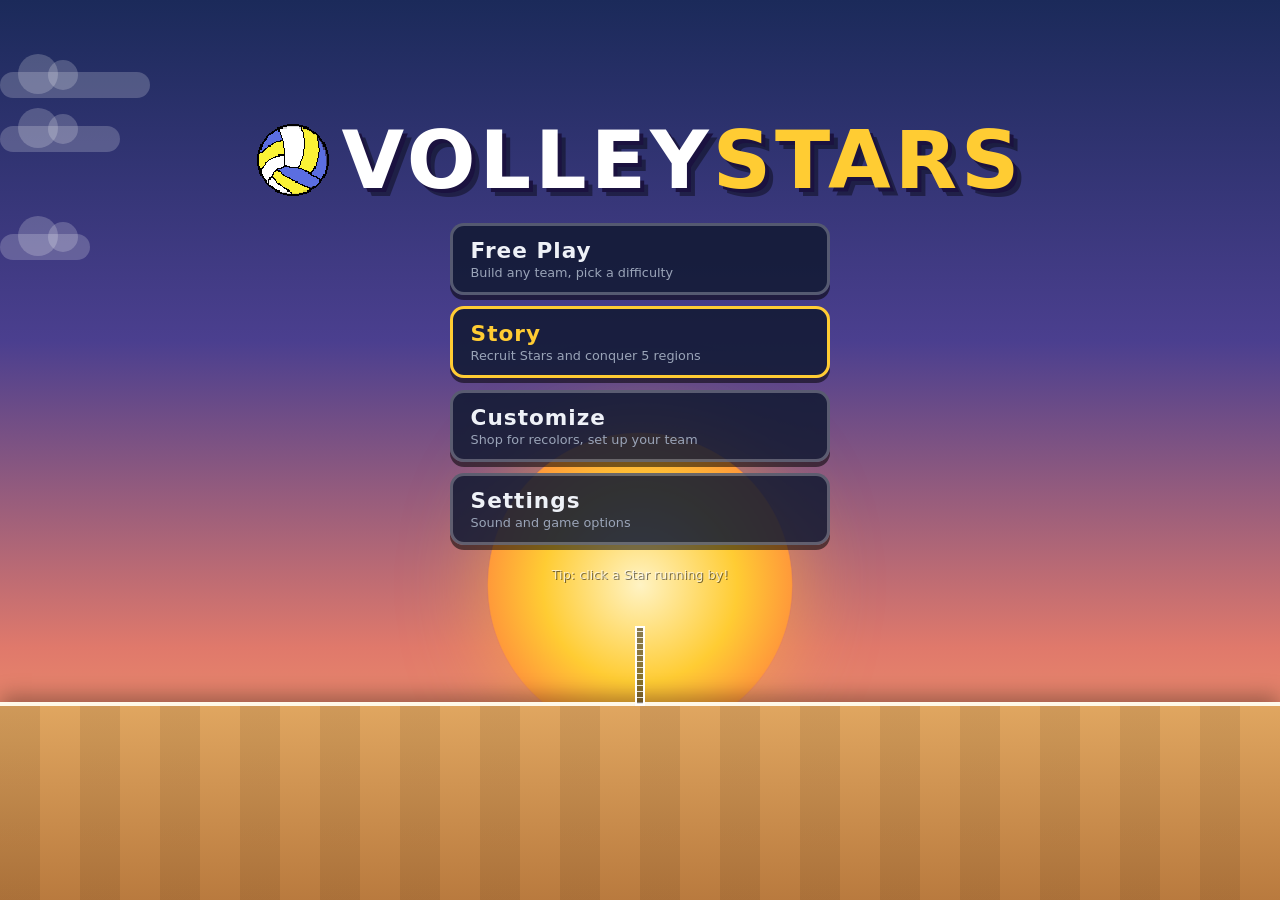
<file: index.html>
<!DOCTYPE html>
<html lang="en">
<head>
  <meta charset="UTF-8">
  <meta name="viewport" content="width=device-width, initial-scale=1.0">
  <title>VolleyStars</title>
  <link rel="icon" href="assets/volleyball.png">
  <link rel="stylesheet" href="style.css">
</head>
<body>
  <!-- ================= MAIN MENU ================= -->
  <section id="menu" class="menu-screen">
    <div class="menu-sky"><div class="menu-sun"></div><div class="menu-cloud c1"></div><div class="menu-cloud c2"></div><div class="menu-cloud c3"></div></div>
    <div class="menu-floor"><div class="menu-net"></div></div>
    <div id="parade" class="parade"></div>
    <div class="menu-center">
      <div class="menu-logo">
        <img src="assets/volleyball.png" alt="" class="menu-ball">
        <h1 class="menu-title"><span>VOLLEY</span><span class="stars">STARS</span></h1>
      </div>
      <div class="menu-buttons">
        <button id="menuFree" class="menu-btn"><b>Free Play</b><span>Build any team, pick a difficulty</span></button>
        <button id="menuStory" class="menu-btn gold"><b>Story</b><span>Recruit Stars and conquer 5 regions</span></button>
        <button id="menuCustomize" class="menu-btn"><b>Customize</b><span>Shop for recolors, set up your team</span></button>
        <button id="menuSettings" class="menu-btn"><b>Settings</b><span>Sound and game options</span></button>
      </div>
      <p class="menu-hint">Tip: click a Star running by!</p>
    </div>
  </section>

  <!-- ================= STORY ================= -->
  <section id="story" class="screen hidden story-screen">
    <div class="screen-head">
      <button class="btn secondary back-btn" data-go="menu">◂ Menu</button>
      <h1>Story</h1>
      <span class="tokens-here"></span>
    </div>
    <div id="regionTabs" class="region-tabs"></div>
    <div class="region-head"><h2 id="regionName"></h2><span id="regionBlurb" class="muted"></span></div>
    <div id="storyMap" class="path-map story-map"></div>
    <div class="panel collection-panel">
      <div class="col-head"><h2>Your Stars</h2><span id="storyUlts" class="small"></span></div>
      <div id="collection" class="collection"></div>
    </div>
  </section>

  <!-- ================= SETTINGS ================= -->
  <!-- ================= CUSTOMIZE ================= -->
  <section id="customize" class="screen hidden">
    <div class="screen-head">
      <button class="btn secondary back-btn" data-go="menu">◂ Menu</button>
      <h1>Customize</h1>
      <span class="tokens-here"></span>
    </div>
    <div class="cust-hub">
      <button id="goShop" class="cust-card"><span class="cust-icon">🛒</span><b>Shop</b><span>Spend Star Tokens on recolors for your Stars</span></button>
      <button id="goLocker" class="cust-card"><span id="custTeamPreview" class="cust-team"></span><b>Locker Room</b><span>Pick skins, and your Story team's name, logo and color</span></button>
    </div>
    <p class="muted center small">Earn Star Tokens by winning Story fights. First wins pay the most; Champions pay triple.</p>
  </section>

  <section id="shop" class="screen hidden">
    <div class="screen-head">
      <button class="btn secondary back-btn" data-go="customize">◂ Customize</button>
      <h1>Shop</h1>
      <span class="tokens-here"></span>
    </div>
    <div id="shopGrid" class="shop-grid"></div>
    <p id="shopNote" class="muted center small"></p>
  </section>

  <section id="locker" class="screen hidden">
    <div class="screen-head">
      <button class="btn secondary back-btn" data-go="customize">◂ Customize</button>
      <h1>Locker Room</h1>
      <span></span>
    </div>
    <div class="locker">
      <div class="panel locker-team">
        <h2>Story team</h2>
        <div id="lockerPreview" class="locker-preview"></div>
        <label class="small muted" for="teamNameInput">Team name</label>
        <input id="teamNameInput" class="text-input" maxlength="18" autocomplete="off">
        <div class="small muted">Team color</div>
        <div id="colorSwatches" class="swatches"></div>
        <div class="small muted">Logo</div>
        <div id="logoGrid" class="logo-grid"></div>
      </div>
      <div class="panel locker-skins">
        <h2>Skins</h2>
        <p class="small muted">Used in Story and Free Play.</p>
        <div id="skinList" class="skin-list"></div>
      </div>
    </div>
  </section>

  <section id="settings" class="screen hidden">
    <div class="screen-head">
      <button class="btn secondary back-btn" data-go="menu">◂ Menu</button>
      <h1>Settings</h1>
      <span></span>
    </div>
    <div class="panel settings-panel">
      <label class="set-row"><span>Sound effects volume</span><input id="setSfx" type="range" min="0" max="100"><b id="setSfxVal"></b></label>
      <label class="set-row"><span>Music volume</span><input id="setMusic" type="range" min="0" max="100"><b id="setMusicVal"></b></label>
      <label class="set-row"><span>Points per game (Free Play)</span>
        <select id="setPoints"><option value="7">First to 7</option><option value="11">First to 11</option><option value="15">First to 15</option><option value="25">First to 25</option></select><b></b></label>
      <div class="set-row"><span>Story save</span><button id="resetPath" class="btn secondary">Reset story progress</button><b id="resetMsg"></b></div>
      <p class="muted small">Story battles are always first to 3 (Regional Championships: first to 7, win by 2).
        Your story progress, Stars and last team save automatically in this browser.</p>
    </div>
    <div class="panel settings-panel gift-panel">
      <h2>Gift Codes</h2>
      <div class="gift-row">
        <input id="giftInput" class="text-input" maxlength="24" placeholder="Enter a code" autocomplete="off" spellcheck="false">
        <button id="giftRedeem" class="btn">Redeem</button>
      </div>
      <p id="giftMsg" class="gift-msg small"></p>
    </div>
  </section>

  <!-- ================= TEAM BUILDER ================= -->
  <section id="builder" class="screen hidden">
    <div class="screen-head">
      <button id="builderBack" class="btn secondary back-btn">◂ Back</button>
      <h1 id="builderTitle">Free Play</h1>
      <span></span>
    </div>

    <div class="builder-layout">
      <div class="panel">
        <h2>Pick your team <span class="muted">(6)</span></h2>
        <p class="muted small">Click a Star, then click spots on your court to place it (you can use the same Star more than once; in Story, up to as many copies as you own).
          Click a placed Star with nothing selected to take it off. Hover a Star to see its abilities.</p>
        <div id="roster" class="roster"></div>
      </div>

      <div class="panel">
        <h2>Starting positions</h2>
        <p class="muted small">Your team rotates clockwise each time you win the serve back.
          Whoever is in spot <b>1</b> serves. Only the front row can block, and back-row spikes are weaker.</p>
        <div class="court-preview">
          <div class="row-labels"><span>Back row</span><span>Front row</span><span class="net-label">Net ▸</span></div>
          <div id="builderGrid" class="bgrid"></div>
        </div>
        <h2 class="ult-title">Team ultimate</h2>
        <p class="muted small">Good plays charge your ultimate meter. When it's full, unleash it.</p>
        <div id="ultPick" class="ult-pick"></div>
        <div class="builder-controls">
          <label id="diffLabel">CPU difficulty
            <select id="difficulty">
              <option value="easy">Easy</option>
              <option value="normal" selected>Medium</option>
              <option value="hard">Hard</option>
            </select>
          </label>
          <button id="randomTeam" class="btn secondary">Random team</button>
          <button id="startMatch" class="btn primary" disabled>Start match</button>
        </div>
        <p id="builderMsg" class="muted small center"></p>
      </div>

      <div class="panel opp-panel">
        <h2>Opponent</h2>
        <div id="oppName" class="opp-name"></div>
        <div id="oppTag" class="muted small opp-tag"></div>
        <div class="court-preview">
          <div class="row-labels opp-labels"><span class="net-label">◂ Net</span><span>Front row</span><span>Back row</span></div>
          <div id="oppGrid" class="bgrid opp-grid"></div>
        </div>
        <div id="oppInfo" class="small opp-info"></div>
        <button id="oppReroll" class="btn secondary small-btn">New random opponent</button>
      </div>
    </div>
  </section>

  <!-- ================= MATCH ================= -->
  <section id="match" class="screen wide hidden">
    <div class="hud">
      <div class="score-box you">
        <div class="score-line"><span class="label">YOU</span><span id="scorePlayer">0</span><span id="servePlayer" class="serve-dot"></span></div>
        <div class="ult-meter"><div class="ult-name" id="ultNamePlayer"></div><div class="ult-bar"><div id="ultFillPlayer" class="ult-fill"></div></div></div>
      </div>
      <div class="hud-mid">
        <div id="step" class="step">GET READY</div>
        <div id="blockAlert" class="block-alert hidden">
        <span class="ba-title">BLOCK!</span>
        <span class="ba-text">Click a glowing front-row Star, or</span>
        <button id="noBlock" class="ba-btn">No block (everyone digs better)</button>
      </div>

        <div class="hud-sub">
          <div class="hud-left">
            <button id="ultBtn" class="ult-btn hidden"></button>
          </div>
          <div class="momentum-wrap"><span class="m-label you">YOU</span>
            <div id="power" class="momentum" title="Momentum: good plays swing it your way and power up your spikes"><div id="mFill" class="m-fill"></div><div class="m-center"></div></div>
            <span class="m-label cpu">CPU</span></div>
          <div class="hud-right"><button id="freeToggle" class="btn toggle tiny hidden">Free ball instead</button></div>
        </div>
      </div>
      <div class="score-box cpu">
        <div class="score-line"><span id="serveCpu" class="serve-dot"></span><span id="scoreCpu">0</span><span class="label">CPU</span></div>
        <div class="ult-meter"><div class="ult-name" id="ultNameCpu"></div><div class="ult-bar"><div id="ultFillCpu" class="ult-fill"></div></div></div>
      </div>
    </div>

    <div id="court" class="court">
      <div id="slowmo"></div>
      <div class="floor">
        <svg class="lines" viewBox="0 0 100 100" preserveAspectRatio="none">
          <rect x="0" y="0" width="100" height="100" class="boundary"/>
          <line x1="25" y1="0" x2="25" y2="100" class="zone"/>
          <line x1="75" y1="0" x2="75" y2="100" class="zone"/>
          <line x1="0" y1="33.3" x2="100" y2="33.3" class="zone"/>
          <line x1="0" y1="66.6" x2="100" y2="66.6" class="zone"/>
        </svg>
      </div>
      <div class="net"><div class="post top"></div><div class="post bottom"></div></div>
      <div id="creatures"></div>
      <div id="fxLayer"></div>
      <div id="abilLayer" class="abil-layer"></div>
      <div id="ballShadow" class="ball-shadow"></div>
      <div id="ballFx" class="ball-fx"></div>
      <div id="ballFlames" class="ball-flames"></div>
      <div id="ball" class="ball"><img src="assets/volleyball.png" alt="ball"></div>
      <div id="intro" class="intro hidden"></div>
      <div id="vsIntro" class="vs-intro hidden">
        <div id="vsLeft" class="vs-side left"></div>
        <div class="vs-mid">VS</div>
        <div id="vsRight" class="vs-side right"></div>
      </div>
      <div id="banner" class="banner hidden"><div id="bannerTitle"></div><div id="bannerSub"></div></div>
      <div id="servePick" class="serve-pick hidden">
        <div class="serve-title">Choose your serve</div>
        <button id="serveFloat" class="serve-btn float"><b>Float</b><span>Always goes in. Easier to receive.</span></button>
        <button id="serveHard" class="serve-btn hard"><b>Hard</b><span>Timing bar. Powerful, but can go out.</span></button>
      </div>
      <div id="timing" class="timing hidden">
        <div class="timing-label">Click, tap or press <b>Space</b> on the gold!</div>
        <div id="timingTrack" class="timing-track">
          <div id="timingGood" class="timing-good"></div>
          <div id="timingPerfect" class="timing-perfect"></div>
          <div id="timingMarker" class="timing-marker"></div>
        </div>
      </div>
    </div>

    <div class="legend">
      <span><i class="lg holder"></i>Has the ball</span>
      <span><i class="lg mate"></i>Pass to</span>
      <span><i class="lg opp"></i>Brighter red = more likely to drop it</span>
      <span><i class="lg block"></i>Blocker / pick a blocker</span>
      <span><i class="lg ready"></i>Ability ready</span>
      <span><i class="lg winded"></i>Faded = winded</span>
      <span><i class="lg poison"></i>Little flame overhead = buff, or Poisoned / Burned / Chilled</span>
    </div>

    <div class="under">
      <div id="log" class="log"></div>
      <div class="under-buttons">
        <button id="sfxBtn" class="btn toggle tiny on" title="Sound effects">SFX</button>
        <button id="musicBtn" class="btn toggle tiny on" title="Music">MUSIC</button>
        <button id="quitMatch" class="btn secondary small-btn">Quit to team select</button>
      </div>
    </div>
  </section>

  <!-- ================= END OF MATCH ================= -->
  <div id="endOverlay" class="overlay hidden">
    <div class="overlay-box">
      <h2 id="endTitle">You win!</h2>
      <p id="endScore"></p>
      <div class="end-buttons">
        <button id="playAgain" class="btn primary">Back to team select</button>
        <button id="endSecond" class="btn secondary">Main menu</button>
      </div>
    </div>
  </div>

  <!-- ================= RECRUIT DRAFT ================= -->
  <div id="draft" class="overlay hidden">
    <div class="overlay-box draft-box">
      <h2 id="draftTitle">Recruit Draft</h2>
      <p id="draftSub" class="muted"></p>
      <div id="draftCards" class="draft-cards"></div>
    </div>
  </div>
  <div id="ultUnlock" class="overlay hidden">
    <div class="overlay-box draft-box">
      <h2>Unlock an Ultimate!</h2>
      <p class="muted">Champions earn power. Choose one ultimate to add to your team.</p>
      <div id="ultUnlockCards" class="ult-pick unlock"></div>
    </div>
  </div>

  <div id="tooltip" class="tooltip hidden"></div>

  <script src="js/sound.js"></script>
  <script src="js/creatures.js"></script>
  <script src="js/story.js"></script>
  <script src="js/save.js"></script>
  <script src="js/rules.js"></script>
  <script src="js/game.js"></script>
  <script src="js/storymode.js"></script>
  <script src="js/customize.js"></script>
  <script src="js/menu.js"></script>
</body>
</html>
</file>
<file: style.css>
:root {
  --bg: #12161f;
  --panel: #1c2230;
  --panel-2: #252d3e;
  --text: #eef1f7;
  --muted: #9aa4b8;
  --accent: #ffcc33;
  --blue: #4fa3ff;
  --mate: #45d483;
  --opp: #ff5c6c;
}

* { box-sizing: border-box; }
body {
  margin: 0;
  background: radial-gradient(circle at 50% 0%, #22304a 0%, var(--bg) 60%);
  color: var(--text);
  font-family: "Trebuchet MS", "Segoe UI", system-ui, sans-serif;
  min-height: 100vh;
}
img { image-rendering: pixelated; }
.hidden { display: none !important; }
.muted { color: var(--muted); }
.small { font-size: 0.85rem; }
.center { text-align: center; }
h1, h2 { margin: 0 0 0.5rem; }

.screen { max-width: 1100px; margin: 0 auto; padding: 1rem; }

/* ---------- title ---------- */
.title { display: flex; align-items: center; justify-content: center; gap: 0.75rem; margin: 0.5rem 0 1rem; }
.title h1 { font-size: 2.6rem; letter-spacing: 2px; color: var(--accent); text-shadow: 3px 3px 0 #000; }
.title-ball { width: 48px; animation: spin 4s linear infinite; }
@keyframes spin { to { transform: rotate(360deg); } }

/* ---------- builder ---------- */
.builder-layout { display: grid; grid-template-columns: 1.15fr 1fr; gap: 1rem; }
@media (max-width: 850px) { .builder-layout { grid-template-columns: 1fr; } }
.panel { background: var(--panel); border-radius: 14px; padding: 1rem; box-shadow: 0 4px 20px #0006; }

.roster { display: grid; grid-template-columns: repeat(auto-fill, minmax(140px, 1fr)); gap: 0.6rem; }
.card {
  position: relative; background: var(--panel-2); border: 2px solid transparent; border-radius: 10px;
  padding: 0.45rem; text-align: center; cursor: pointer; transition: transform 0.1s, border-color 0.1s;
}
.card:hover { transform: translateY(-2px); border-color: #ffffff33; }
.card.selected { border-color: var(--accent); box-shadow: 0 0 12px #ffcc3366; }
.card.placed { opacity: 0.4; }
.card img { width: 76px; height: 70px; object-fit: contain; object-position: 50% 100%; }
.card .name { font-weight: bold; }
.card .look-btn {
  position: absolute; top: 4px; right: 4px; font-size: 0.7rem; padding: 2px 6px; border-radius: 6px;
  border: 1px solid #ffffff33; background: #0004; color: var(--text); cursor: pointer;
}
.card .abil { font-size: 0.68rem; text-align: left; margin-top: 4px; line-height: 1.25; }
.card .abil b { color: var(--accent); }
.stat-row { display: grid; grid-template-columns: 2.2em 1fr 2em; align-items: center; gap: 4px; font-size: 0.7rem; color: var(--muted); }
.stat-bar { height: 5px; background: #0005; border-radius: 3px; overflow: hidden; }
.stat-bar > div { height: 100%; border-radius: 3px; }

.badges { display: flex; justify-content: center; gap: 3px; margin: 2px 0 4px; flex-wrap: wrap; }
.badge { font-size: 0.62rem; font-weight: bold; padding: 1px 5px; border-radius: 6px; color: #111; }
.badge.receiver { background: #7ad8ff; }
.badge.setter { background: #ffd65c; }
.badge.spiker { background: #ff8a8a; }

.court-preview { display: flex; flex-direction: column; align-items: center; }
.row-labels { display: grid; grid-template-columns: 110px 110px 50px; gap: 6px; margin-bottom: 4px; font-size: 0.75rem; color: var(--muted); text-align: center; }
.bgrid {
  display: grid; grid-template-columns: repeat(2, 110px); grid-template-rows: repeat(3, 110px); gap: 6px;
  padding: 8px; background: #c98f4e; border: 3px solid #f6ead2; border-right: 8px solid #eee; border-radius: 6px;
}
.bcell {
  position: relative; border-radius: 8px; background: #ffffff1a; border: 2px dashed #ffffff66;
  display: flex; flex-direction: column; align-items: center; justify-content: center; cursor: pointer;
}
.bcell:hover { border-color: var(--accent); }
.bcell.filled { background: #00000022; border-style: solid; border-color: #00000033; }
.bcell img { width: 74px; height: 64px; object-fit: contain; object-position: 50% 100%; }
.bcell .pos-num { position: absolute; top: 3px; left: 6px; font-weight: bold; color: #fff; text-shadow: 1px 1px 0 #000; }
.bcell .pos-note { position: absolute; top: 5px; right: 6px; font-size: 0.6rem; color: #fff; text-shadow: 1px 1px 0 #000; }
.bcell .cname { font-size: 0.7rem; font-weight: bold; color: #1b1205; background: #fff9; padding: 0 4px; border-radius: 4px; }
.builder-controls { display: flex; flex-wrap: wrap; gap: 0.6rem; align-items: center; justify-content: center; margin-top: 1rem; }
select { background: var(--panel-2); color: var(--text); border: 1px solid #ffffff33; border-radius: 6px; padding: 4px; margin-left: 4px; }

/* ---------- buttons ---------- */
.btn {
  font: inherit; font-weight: bold; border: none; border-radius: 10px; padding: 0.6rem 1.1rem;
  cursor: pointer; color: #111; background: var(--accent); box-shadow: 0 3px 0 #0008;
}
.btn:active { transform: translateY(2px); box-shadow: 0 1px 0 #0008; }
.btn:disabled { opacity: 0.4; cursor: not-allowed; }
.btn.secondary { background: var(--panel-2); color: var(--text); }
.btn.toggle { background: var(--panel-2); color: var(--text); border: 2px solid #ffffff22; }
.btn.toggle.on { background: var(--accent); color: #111; border-color: var(--accent); }

/* ---------- match: HUD ---------- */
.screen.wide { max-width: 1600px; padding: 0.4rem 0.6rem; }
.hud {
  display: grid; grid-template-columns: 1fr auto 1fr; align-items: center; gap: 1rem;
  width: min(100%, calc((100vh - 265px) * 2), 1180px); margin: 0 auto 0.3rem;
}
.score-box { display: flex; align-items: center; gap: 0.6rem; font-size: 1.7rem; font-weight: bold; }
.score-box.you { justify-content: flex-start; color: #bfe0ff; }
.score-box.cpu { justify-content: flex-end; color: #ffc4ca; }
.score-box .label { font-size: 1rem; color: var(--muted); letter-spacing: 2px; }
.serve-dot { width: 22px; height: 22px; background: url(assets/volleyball.png) center / contain no-repeat; image-rendering: pixelated; opacity: 0; transition: opacity 0.3s; }
.serve-dot.on { opacity: 1; }
.hud-mid { text-align: center; }
.step { font-size: clamp(1rem, 2vw, 1.6rem); font-weight: 900; letter-spacing: 2px; text-shadow: 3px 3px 0 #000; white-space: nowrap; }
.step .t { color: var(--muted); font-weight: bold; }
.step .w-bump { color: #7ad8ff; }
.step .w-set { color: #ffd65c; }
.step .w-spike { color: #ff7a4d; }
.step .w-serve { color: var(--accent); }
.step .w-free { color: #c9d1e0; }
.step .w-sneaky { color: #7be07b; }
.step.cpu-turn { opacity: 0.85; }
.step.cpu-turn .who { color: var(--opp); }
/* momentum bar sits dead center (over the net); your buttons go on your side */
.hud-mid { min-width: min(640px, 52vw); }
.hud-sub { display: grid; grid-template-columns: minmax(0, 1fr) auto minmax(0, 1fr); align-items: center; gap: 0.6rem; min-height: 26px; }
.hud-left, .hud-right { white-space: nowrap; }
.hud-left { display: flex; justify-content: flex-end; gap: 0.5rem; }
.hud-right { display: flex; justify-content: flex-start; gap: 0.5rem; }
.under-buttons { display: flex; justify-content: center; align-items: center; gap: 0.6rem; margin-top: 0.6rem; }
.under-buttons .small-btn { margin: 0; }
.momentum-wrap { display: flex; align-items: center; gap: 6px; }
.m-label { font-size: 0.72rem; font-weight: bold; letter-spacing: 1px; }
.m-label.you { color: var(--you-l, #7ab8ff); }
.m-label.cpu { color: var(--cpu-l, #ff8a95); }
.momentum { position: relative; width: 260px; height: 14px; border-radius: 7px; background: #ffffff14; overflow: hidden; }
.m-center { position: absolute; left: 50%; top: -2px; bottom: -2px; width: 2px; background: #fff8; transform: translateX(-50%); }
.m-fill { position: absolute; top: 0; bottom: 0; width: 0; transition: width 0.3s, left 0.3s, background 0.3s, box-shadow 0.3s; }
.btn.tiny { padding: 2px 10px; font-size: 0.75rem; border-radius: 8px; box-shadow: none; }

/* ---------- the court ---------- */
.court {
  position: relative; width: min(100%, calc((100vh - 265px) * 2), 1180px); aspect-ratio: 2 / 1; margin: 0 auto;
  background: linear-gradient(#1b2436, #141a26); border-radius: 12px; overflow: hidden;
  box-shadow: inset 0 0 40px #0008; user-select: none;
}
.court.shake-s { animation: courtShake 0.25s; }
.court.shake-m { animation: courtShake 0.35s 2; }
.court.shake-l { animation: courtShakeBig 0.4s 2; }
@keyframes courtShake { 25% { transform: translate(-3px, 2px); } 50% { transform: translate(3px, -2px); } 75% { transform: translate(-2px, -1px); } }
@keyframes courtShakeBig { 20% { transform: translate(-7px, 4px); } 40% { transform: translate(6px, -5px); } 60% { transform: translate(-5px, -3px); } 80% { transform: translate(4px, 4px); } }
.floor {
  position: absolute; left: 7%; width: 86%; top: 10%; height: 84%;
  background:
    repeating-linear-gradient(90deg, #00000010 0 2%, transparent 2% 4%),
    linear-gradient(#e0a660, #c98f4e);
  border-radius: 4px; box-shadow: 0 6px 18px #0009;
}
.lines { position: absolute; inset: 0; width: 100%; height: 100%; }
.lines .boundary { fill: none; stroke: #fff8e8; stroke-width: 3; vector-effect: non-scaling-stroke; }
.lines .zone { stroke: #fff8e855; stroke-width: 2; stroke-dasharray: 6 6; vector-effect: non-scaling-stroke; }
.net {
  position: absolute; left: 50%; top: 4%; height: 92%; width: 1.1%; transform: translateX(-50%); z-index: 4;
  background:
    repeating-linear-gradient(0deg, #ffffffcc 0 1px, transparent 1px 7px),
    repeating-linear-gradient(90deg, #ffffffcc 0 1px, transparent 1px 4px), #2228;
  border-left: 2px solid #fff; border-right: 2px solid #fff; box-shadow: 0 0 10px #000a;
}
.net .post { position: absolute; left: 50%; width: 10px; height: 10px; background: #ddd; border-radius: 50%; transform: translateX(-50%); }
.net .post.top { top: -5px; }
.net .post.bottom { bottom: -5px; }

/* ---------- creatures on court ---------- */
.crt {
  position: absolute; width: 7.5%; transform: translate(-50%, -100%);
  transition: left 0.7s ease-in-out, top 0.7s ease-in-out;
  --k: 0; --b: 0;
}
.crt .shadow {
  position: absolute; left: 22%; right: 22%; bottom: -2%; height: 7%; border-radius: 50%;
  background: radial-gradient(#000a, #0000 70%);
}
.crt .jumper { transform-origin: 50% 100%; }
.crt .bob { transform-origin: 50% 100%; animation: sway 2.4s ease-in-out infinite; transition: filter 0.2s; }
.crt img { display: block; width: 100%; aspect-ratio: 1 / 0.9; object-fit: contain; object-position: 50% 100%; transition: filter 0.3s; }
.crt.flip img { transform: scaleX(-1); }
/* standing still at the feet, swaying a little up top */
@keyframes sway {
  0%, 100% { transform: skewX(0deg) scale(1, 1); }
  25% { transform: skewX(-3deg) scale(0.99, 1.03); }
  50% { transform: skewX(0deg) scale(1.01, 0.99); }
  75% { transform: skewX(3deg) scale(0.99, 1.03); }
}
.crt .jumper.jump { animation: jump 0.55s ease-out; }
@keyframes jump {
  0% { transform: translateY(0) scale(1.1, 0.85); }
  35% { transform: translateY(-45%) scale(0.95, 1.08); }
  70% { transform: translateY(-10%); }
  100% { transform: translateY(0) scale(1, 1); }
}
.crt .jumper.dig { animation: dig 0.45s ease-out; }
@keyframes dig { 40% { transform: scale(1.12, 0.82); } }
.crt .jumper.shake { animation: shake 0.4s; }
@keyframes shake { 25% { transform: translateX(-8%) rotate(-6deg); } 75% { transform: translateX(8%) rotate(6deg); } }

/* auras */
.crt.holder .bob { filter: drop-shadow(0 0 3px #ffcc33) drop-shadow(0 0 9px #ffcc33); }
.crt.pick-mate, .crt.pick-opp { cursor: pointer; }
.crt.pick-mate .bob { filter: drop-shadow(0 0 2px #45d483) drop-shadow(0 0 7px #45d483aa); }
.crt.pick-mate.suggest .bob { filter: drop-shadow(0 0 3px #45d483) drop-shadow(0 0 12px #8dffb9); }
.crt.pick-mate.suggest.front .bob { filter: drop-shadow(0 0 3px #6be89a) drop-shadow(0 0 15px #b6ffd0); }
.crt.pick-opp .bob {
  filter: drop-shadow(0 0 2px rgba(255, 70, 80, calc(0.35 + 0.65 * var(--k))))
          drop-shadow(0 0 calc(3px + 16px * var(--k)) rgba(255, 40, 50, calc(0.2 + 0.8 * var(--k))));
}
.crt.blocker-warn .bob { filter: drop-shadow(0 0 3px #7ad8ff) drop-shadow(0 0 calc(4px + 14px * var(--b)) #4fa3ff); }
.crt.pick-mate:hover .jumper, .crt.pick-opp:hover .jumper { transform: scale(1.08); }
.crt.armed .bob { filter: drop-shadow(0 0 4px #e6c8ff) drop-shadow(0 0 14px #b14dff); }
.crt.winded img { filter: saturate(0.35) brightness(0.8); }
.crt.poisoned img { filter: sepia(0.3) hue-rotate(60deg) saturate(0.9); }
.crt.stampede .shadow { background: radial-gradient(#a0703acc, #0000 70%); }

.crt .tag {
  position: absolute; top: 100%; left: 50%; transform: translateX(-50%); margin-top: 3px;
  font-size: clamp(0.5rem, 1.05vw, 0.78rem); font-weight: bold; white-space: nowrap;
  background: #000b; color: #fff; padding: 0 6px; border-radius: 6px; transition: box-shadow 0.3s, color 0.3s;
}
.crt.player .tag { color: #fff; background: var(--you-c, #1f63c9); }
.crt.cpu .tag { color: #fff; background: var(--cpu-c, #c92a3a); }
.crt .tag.ready { box-shadow: 0 0 0 2px #c58bff, 0 0 10px #b14dff; }
.crt.winded .tag { opacity: 0.7; font-style: italic; }

.abil-btn {
  position: absolute; transform: translate(-100%, -50%); white-space: nowrap; pointer-events: auto;
  font: inherit; font-size: clamp(0.55rem, 1.1vw, 0.8rem); font-weight: bold; cursor: pointer;
  background: linear-gradient(#8b45d6, #5a2a8a); color: #fff; border: 2px solid #e6c8ff; border-radius: 999px;
  padding: 2px 10px; box-shadow: 0 0 12px #b14dff; animation: abilPulse 1.2s ease-in-out infinite;
}
.abil-btn:hover { filter: brightness(1.2); }
.abil-btn.armed { background: linear-gradient(#ffe066, #ffb020); color: #2a1600; border-color: #fff; box-shadow: 0 0 16px #ffcc33; animation: none; }
@keyframes abilPulse { 50% { box-shadow: 0 0 20px #d7a8ff; transform: translate(-100%, -50%) scale(1.06); } }
.abil-layer { position: absolute; inset: 0; z-index: 11; pointer-events: none; }
.abil-btn.right-side { transform: translate(0, -50%); animation: none; }

/* ---------- ball, pixel flame ring, particles ---------- */
.ball { position: absolute; width: 4%; transform: translate(-50%, -50%); z-index: 9; pointer-events: none; }
.ball img { width: 100%; display: block; animation: spin 2.6s linear infinite; animation-play-state: paused; }
.ball[data-flying] img { animation-play-state: running; } /* spins only in the air */
.ball-fx { display: none; }
.ball-flames {
  position: absolute; z-index: 8; pointer-events: none; opacity: 0; transition: opacity 0.2s;
  background-repeat: no-repeat; image-rendering: pixelated;
}
.ball-flames.on { opacity: 1; }
.fx-sprite { position: absolute; background-repeat: no-repeat; image-rendering: pixelated; pointer-events: none; z-index: 7; }
.ball-shadow {
  position: absolute; width: 3%; height: 1.8%; border-radius: 50%; background: #0007;
  transform: translate(-50%, -50%); z-index: 3; pointer-events: none;
}
#fxLayer { position: absolute; inset: 0; pointer-events: none; z-index: 7; }
/* crisp square pixel bits (sparks, embers, drops, leaves...) */
.particle {
  position: absolute; width: calc(var(--px, 2px) * 2); height: calc(var(--px, 2px) * 2); pointer-events: none;
  transform: translate(-50%, -50%); background: var(--pc, #ffc83a); animation: particle 0.55s steps(6) forwards;
}
.particle.big { width: calc(var(--px, 2px) * 3); height: calc(var(--px, 2px) * 3); }
.particle.fire { --pc: #ff8a00; } .particle.ember { --pc: #ffc83a; }
.particle.shadow { --pc: #8b3fe0; } .particle.smoke { --pc: #6a5a6a; }
.particle.tidal, .particle.drop { --pc: #8fd8ff; }
.particle.seed { --pc: #5fd35f; } .particle.leaf { --pc: #2e9e3a; }
.particle.dust { --pc: #b08a5a; } .particle.spark { --pc: #ffe88a; }
.particle.toxic { --pc: #9dff5a; } .particle.bubble { --pc: #c6ff9a; }
.particle.lantern { --pc: #ff8c1a; } .particle.ghost { --pc: #c58bff; }
.particle.volt { --pc: #fff27a; } .particle.ice { --pc: #bfe9ff; }
.particle.drift { animation: drift 0.8s steps(8) forwards; }
@keyframes particle { to { opacity: 0; transform: translate(-50%, -50%) scale(0.5); } }
@keyframes drift { to { opacity: 0; transform: translate(calc(-50% + var(--dx)), calc(-50% + var(--dy))); } }
.flash { position: absolute; inset: 0; background: var(--c); opacity: 0; animation: flash 0.35s ease-out; pointer-events: none; }
@keyframes flash { 20% { opacity: 0.35; } to { opacity: 0; } }
@keyframes pulse { 50% { opacity: 0.55; } }

/* ---------- pops & banner ---------- */
.pop {
  position: absolute; z-index: 10; pointer-events: none; font-weight: bold; font-size: clamp(0.65rem, 1.6vw, 1rem);
  color: #fff; text-shadow: 2px 2px 0 #000, -1px -1px 0 #000; white-space: nowrap;
  animation: pop 1.3s ease-out forwards; transform: translate(-50%, -50%);
}
.pop.good { color: var(--mate); }
.pop.bad { color: var(--opp); }
.pop.big { font-size: clamp(0.85rem, 2.3vw, 1.45rem); color: var(--accent); }
.pop.ability { font-size: clamp(0.85rem, 2.2vw, 1.35rem); color: #e6c8ff; text-shadow: 0 0 8px #b14dff, 2px 2px 0 #000; }
.pop.passive { font-size: clamp(0.55rem, 1.2vw, 0.78rem); color: #d7c8ff; font-style: italic; }
@keyframes pop { 0% { opacity: 0; margin-top: 10px; } 12% { opacity: 1; margin-top: 0; } 80% { opacity: 1; } 100% { opacity: 0; margin-top: -20px; } }

.banner {
  position: absolute; left: 50%; top: 45%; transform: translate(-50%, -50%); z-index: 12; text-align: center;
  background: #0b0e14f2; padding: 0.8rem 2.2rem; border-radius: 14px; border: 3px solid var(--accent);
  animation: banner 0.3s ease-out;
}
.banner.lose { border-color: var(--opp); }
#bannerTitle { font-size: clamp(1.4rem, 4vw, 2.6rem); font-weight: bold; color: var(--accent); text-shadow: 3px 3px 0 #000; }
.banner.lose #bannerTitle { color: var(--opp); }
#bannerSub { font-size: clamp(0.75rem, 1.6vw, 1rem); color: var(--text); }
@keyframes banner { from { transform: translate(-50%, -50%) scale(0.4); opacity: 0; } to { transform: translate(-50%, -50%) scale(1); opacity: 1; } }

/* ---------- serve picker + timing (inside the court) ---------- */
.serve-pick {
  position: absolute; left: 50%; top: 50%; transform: translate(-50%, -50%); z-index: 13;
  background: #0b0e14f2; border: 3px solid var(--accent); border-radius: 16px; padding: 1rem 1.2rem;
  display: grid; grid-template-columns: 1fr 1fr; gap: 0.8rem; width: min(90%, 460px); animation: banner 0.25s ease-out;
}
.serve-title { grid-column: 1 / -1; text-align: center; font-weight: bold; font-size: 1.2rem; color: var(--accent); }
.serve-btn {
  font: inherit; color: var(--text); background: var(--panel-2); border: 2px solid #ffffff33; border-radius: 12px;
  padding: 0.8rem; cursor: pointer; display: flex; flex-direction: column; gap: 4px; text-align: center;
}
.serve-btn b { font-size: 1.3rem; }
.serve-btn span { font-size: 0.78rem; color: var(--muted); }
.serve-btn.float:hover { border-color: #7ad8ff; box-shadow: 0 0 12px #7ad8ff88; }
.serve-btn.hard:hover { border-color: #ff7a4d; box-shadow: 0 0 12px #ff7a4d88; }

.timing {
  position: absolute; left: 50%; bottom: 3%; transform: translateX(-50%); width: 46%; z-index: 13;
  background: #0b0e14e6; border-radius: 12px; padding: 0.4rem 0.8rem 0.6rem; cursor: pointer; border: 2px solid #ffffff33;
}
.timing-label { font-size: 0.8rem; margin-bottom: 5px; text-align: center; }
.timing-track { position: relative; height: 22px; background: #0008; border-radius: 11px; overflow: hidden; }
.timing-good { position: absolute; top: 0; bottom: 0; background: #45d48399; }
.timing-perfect { position: absolute; top: 0; bottom: 0; background: var(--accent); box-shadow: 0 0 10px var(--accent); }
.timing-marker { position: absolute; top: -2px; bottom: -2px; width: 6px; margin-left: -3px; background: #fff; box-shadow: 0 0 8px #fff; border-radius: 3px; }

/* ---------- legend + log ---------- */
.legend {
  display: flex; flex-wrap: wrap; justify-content: center; gap: 0.4rem 1.1rem; margin: 0.4rem auto 0;
  font-size: 0.7rem; color: var(--muted); width: min(100%, calc((100vh - 265px) * 2), 1180px);
}
.legend .lg { display: inline-block; width: 12px; height: 12px; border-radius: 50%; margin-right: 5px; vertical-align: -2px; }
.lg.holder { background: #ffcc33; box-shadow: 0 0 6px #ffcc33; }
.lg.mate { background: #45d483; box-shadow: 0 0 6px #45d483; }
.lg.opp { background: #ff3040; box-shadow: 0 0 6px #ff3040; }
.lg.block { background: #4fa3ff; box-shadow: 0 0 6px #4fa3ff; }
.lg.ready { background: transparent; border: 2px solid #c58bff; box-shadow: 0 0 6px #b14dff; border-radius: 4px; }
.lg.winded { background: #6b7385; }
.lg.poison { background: #7dff5a; box-shadow: 0 0 6px #9b30ff; }
.under { width: min(100%, calc((100vh - 265px) * 2), 1180px); margin: 0.5rem auto 0; }
.log {
  background: #0004; border-radius: 10px; padding: 0.4rem 0.8rem;
  height: 60px; overflow-y: auto; font-size: 0.75rem; color: var(--muted);
}
.log .you { color: var(--you-l, var(--blue)); }
.log .cpu { color: var(--cpu-l, var(--opp)); }
.log .point { color: var(--accent); font-weight: bold; }
.log .abil { color: #d7a8ff; }
.small-btn { display: block; margin: 0.6rem auto 0; padding: 0.4rem 0.8rem; font-size: 0.8rem; }

/* ---------- overlay + tooltip ---------- */
.overlay { position: fixed; inset: 0; background: #000b; display: flex; align-items: center; justify-content: center; z-index: 20; }
.overlay-box { background: var(--panel); padding: 2rem 3rem; border-radius: 16px; text-align: center; }
.overlay-box h2 { font-size: 2rem; color: var(--accent); }

.tooltip {
  position: fixed; z-index: 30; pointer-events: none; background: #0b0e14f0; border: 1px solid #ffffff33;
  border-radius: 8px; padding: 0.5rem 0.7rem; font-size: 0.78rem; width: 220px;
}
.tooltip b { color: var(--accent); }
.tooltip .tip-ab { margin-top: 4px; }
.tooltip .tip-ab i { color: #d7a8ff; font-style: normal; font-weight: bold; }

/* ---------- ultimates ---------- */
.ult-title { margin-top: 1rem; }
.ult-pick { display: grid; grid-template-columns: repeat(3, 1fr); gap: 0.5rem; }
.ult-card { font: inherit; text-align: left; color: var(--text); background: var(--panel-2); border: 2px solid #ffffff22; border-radius: 10px; padding: 0.5rem; cursor: pointer; }
.ult-card b { display: block; color: var(--accent); }
.ult-card span { font-size: 0.72rem; color: var(--muted); }
.ult-card.on { border-color: var(--accent); box-shadow: 0 0 12px #ffcc3366; }
.score-box { flex-direction: column; align-items: stretch; gap: 2px; }
.score-line { display: flex; align-items: center; gap: 0.6rem; }
.score-box.cpu .score-line { justify-content: flex-end; }
.ult-meter { width: 210px; }
.score-box.cpu .ult-meter { align-self: flex-end; }
.ult-name { font-size: 0.7rem; letter-spacing: 1px; color: var(--muted); font-weight: bold; }
.score-box.cpu .ult-name { text-align: right; }
.ult-bar { height: 12px; border-radius: 6px; background: #ffffff14; overflow: hidden; border: 1px solid #ffffff22; }
.ult-fill { height: 100%; width: 0; transition: width 0.3s; background: linear-gradient(90deg, #8b45d6, #ffcc33); }
.score-box.cpu .ult-fill { margin-left: auto; background: linear-gradient(270deg, #c92a3a, #ffcc33); }
.ult-meter.full .ult-fill { background: #ffe066; box-shadow: 0 0 10px #ffcc33; animation: pulse 0.8s infinite; }
.ult-meter.full .ult-name { color: var(--accent); }
.ult-btn {
  font: inherit; font-weight: 900; letter-spacing: 1px; font-size: 0.85rem; cursor: pointer; color: #2a1600;
  background: linear-gradient(#fff3a0, #ffb020); border: 2px solid #fff; border-radius: 999px; padding: 3px 14px;
  box-shadow: 0 0 16px #ffcc33; animation: abilPulseUlt 0.9s ease-in-out infinite;
}
.ult-btn.armed { background: linear-gradient(#ffffff, #ff7a1a); box-shadow: 0 0 22px #ff5a00; animation: none; }
@keyframes abilPulseUlt { 50% { box-shadow: 0 0 26px #ffe066; transform: translateY(-2px); } }
.pop.ult { font-size: clamp(1.4rem, 4.2vw, 2.8rem); color: #fff3a0; text-shadow: 0 0 14px #ff9a1a, 3px 3px 0 #000; animation-duration: 1.6s; }

/* ---------- blocking ---------- */
.crt.pick-block { cursor: pointer; }
.crt.pick-block .bob { animation: sway 2.4s ease-in-out infinite, blockPulse 0.8s ease-in-out infinite; }
@keyframes blockPulse { 0%, 100% { filter: drop-shadow(0 0 2px #7ad8ff) drop-shadow(0 0 4px #4fa3ff); } 50% { filter: drop-shadow(0 0 4px #bfeaff) drop-shadow(0 0 16px #4fa3ff); } }
.crt.pick-block:hover .jumper { transform: translateY(-12%); }
.crt.blocking .jumper, .crt.blocking:hover .jumper { transform: translateY(-24%) scale(1.14); transition: transform 0.2s; }
.crt.blockup .jumper, .crt.blockup:hover .jumper { transform: translateY(-46%) scale(1.16); transition: transform 0.12s ease-out; }
.crt .jumper { transition: transform 0.35s ease-in; }
.crt.blocking .bob { filter: drop-shadow(0 0 3px #bfeaff) drop-shadow(0 0 12px #4fa3ff); }
.crt.fortress .bob { filter: drop-shadow(0 0 3px #e0f2ff) drop-shadow(0 0 14px #7ab8ff); }
.crt.recovering { opacity: 0.45; }
.crt.recovering .tag { font-style: italic; }
.lg.recover { background: #ffffff55; }

/* status badge: tiny pixel flame over the head */
.badge-fx { position: absolute; right: -4%; top: -6%; display: none; background-repeat: no-repeat; image-rendering: pixelated; z-index: 2; pointer-events: none; }

/* "BLOCK!" alert across the top of the court */
.block-alert {
  display: inline-flex; align-items: center; gap: 0.6rem; white-space: nowrap; margin: 0 auto;
  background: #0b1a33f0; border: 3px solid #4fa3ff; border-radius: 12px; padding: 0.35rem 0.9rem;
  box-shadow: 0 0 10px #4fa3ff; animation: alertFlash 0.6s ease-out 1;
}
@keyframes alertFlash { 0% { box-shadow: 0 0 6px #4fa3ff; } 40% { box-shadow: 0 0 26px #7ad8ff; background: #1f4a8af0; } 100% { box-shadow: 0 0 10px #4fa3ff; } }
.ba-title { font-weight: 900; font-size: clamp(0.95rem, 1.9vw, 1.4rem); color: #bfeaff; letter-spacing: 2px; text-shadow: 2px 2px 0 #000; }
.ba-text { font-size: clamp(0.65rem, 1.2vw, 0.85rem); color: var(--text); }
.ba-btn {
  font: inherit; font-weight: bold; font-size: clamp(0.65rem, 1.2vw, 0.85rem); cursor: pointer;
  background: #1f63c9; color: #fff; border: 2px solid #bfeaff; border-radius: 999px; padding: 3px 12px;
}
.ba-btn:hover { background: #2f7cf0; }

/* rank letter badges */
.rk {
  display: inline-block; min-width: 1.3em; text-align: center; font-weight: 900; font-style: normal;
  color: #111; background: var(--rk); border-radius: 4px; padding: 0 3px; font-size: 0.85em; line-height: 1.25;
}
.rk-S { box-shadow: 0 0 6px var(--rk); }
.card .name .rk { margin-right: 2px; }

/* =====================================================================
   MAIN MENU
   ===================================================================== */
.menu-screen { position: fixed; inset: 0; overflow: hidden; }
.menu-sky {
  position: absolute; inset: 0;
  background: linear-gradient(#1b2a5a 0%, #4b3f8f 38%, #e0796b 72%, #ffb36b 100%);
}
.menu-sun {
  position: absolute; left: 50%; bottom: 18%; width: 34vmin; aspect-ratio: 1; transform: translateX(-50%);
  border-radius: 50%; background: radial-gradient(circle, #fff3c4 0%, #ffcc33 45%, #ff9a3a 70%, transparent 71%);
  box-shadow: 0 0 80px #ffb347aa; animation: sunPulse 6s ease-in-out infinite;
}
@keyframes sunPulse { 50% { box-shadow: 0 0 120px #ffcc33cc; } }
.menu-cloud { position: absolute; height: 26px; border-radius: 13px; background: #ffffff33; animation: drift-cloud linear infinite; }
.menu-cloud::before, .menu-cloud::after { content: ""; position: absolute; background: inherit; border-radius: 50%; }
.menu-cloud::before { width: 40px; height: 40px; left: 18px; top: -18px; }
.menu-cloud::after { width: 30px; height: 30px; left: 48px; top: -12px; }
.menu-cloud.c1 { width: 120px; top: 14%; animation-duration: 70s; }
.menu-cloud.c2 { width: 90px; top: 26%; animation-duration: 95s; animation-delay: -40s; }
.menu-cloud.c3 { width: 150px; top: 8%; animation-duration: 120s; animation-delay: -80s; }
@keyframes drift-cloud { from { left: -200px; } to { left: 110%; } }
.menu-floor {
  position: absolute; left: 0; right: 0; bottom: 0; height: 22%;
  background: repeating-linear-gradient(90deg, #00000014 0 40px, transparent 40px 80px), linear-gradient(#e0a660, #b97a3e);
  border-top: 4px solid #fff8e8; box-shadow: 0 -6px 20px #0005;
}
.menu-net {
  position: absolute; left: 50%; bottom: 100%; width: 10px; height: 80px; transform: translateX(-50%);
  background: repeating-linear-gradient(0deg, #fffc 0 1px, transparent 1px 6px), #2228; border: 2px solid #fff;
}
.parade { position: absolute; left: 0; right: 0; bottom: 0; height: 22%; pointer-events: none; z-index: 2; }
.runner { position: absolute; left: -160px; pointer-events: auto; cursor: pointer; }
.runner img { width: 100%; display: block; image-rendering: pixelated; }
.runner-hop { animation: hop 0.36s ease-in-out infinite alternate; transform-origin: 50% 100%; }
.runner-hop.big-hop { animation: bigHop 0.6s ease-out; }
@keyframes hop { from { transform: translateY(0) scale(1.03, 0.97); } to { transform: translateY(-14px) scale(0.98, 1.03); } }
@keyframes bigHop { 40% { transform: translateY(-90px) rotate(12deg); } 100% { transform: translateY(0); } }
.runner-ball { position: absolute !important; width: 32px !important; left: 30%; top: -40px; animation: dribble 0.5s ease-in-out infinite alternate, spin 1.5s linear infinite; }
@keyframes dribble { from { margin-top: 0; } to { margin-top: -26px; } }
@keyframes runRight { from { left: -160px; } to { left: calc(100% + 40px); } }
@keyframes runLeft { from { left: calc(100% + 40px); } to { left: -160px; } }

.menu-center { position: relative; z-index: 3; height: 78%; display: flex; flex-direction: column; align-items: center; justify-content: center; gap: 1.4rem; }
.menu-logo { display: flex; align-items: center; gap: 0.8rem; animation: float 3s ease-in-out infinite; }
@keyframes float { 50% { transform: translateY(-8px); } }
.menu-ball { width: clamp(48px, 8vmin, 84px); animation: ballBounce 1.1s cubic-bezier(.3,.0,.7,1) infinite alternate, spin 3s linear infinite; }
@keyframes ballBounce { from { margin-bottom: 0; } to { margin-bottom: 30px; } }
.menu-title { margin: 0; font-size: clamp(2.6rem, 9vmin, 5.6rem); font-weight: 900; letter-spacing: 4px; line-height: 1; text-shadow: 4px 4px 0 #1b1240, 8px 8px 0 #0006; }
.menu-title span { color: #fff; }
.menu-title .stars { color: var(--accent); }
.menu-buttons { display: flex; flex-direction: column; gap: 0.7rem; width: min(380px, 86vw); }
.menu-btn {
  font: inherit; text-align: left; cursor: pointer; color: var(--text); padding: 0.75rem 1.1rem; border-radius: 14px;
  background: #121a33dd; border: 3px solid #ffffff44; box-shadow: 0 5px 0 #0008; transition: transform 0.12s, border-color 0.12s;
  display: flex; flex-direction: column; gap: 2px;
}
.menu-btn b { font-size: 1.35rem; letter-spacing: 1px; }
.menu-btn span { font-size: 0.8rem; color: var(--muted); }
.menu-btn:hover { transform: translateY(-3px) scale(1.02); border-color: #fff; }
.menu-btn:active { transform: translateY(2px); box-shadow: 0 2px 0 #0008; }
.menu-btn.gold { border-color: var(--accent); }
.menu-btn.gold b { color: var(--accent); }
.menu-hint { margin: 0; color: #ffffffaa; font-size: 0.8rem; text-shadow: 1px 1px 0 #0008; }

/* =====================================================================
   SCREEN HEADERS, PATH, SETTINGS, BUILDER EXTRAS
   ===================================================================== */
.screen-head { display: grid; grid-template-columns: 1fr auto 1fr; align-items: center; margin: 0.3rem 0 0.8rem; }
.screen-head h1 { color: var(--accent); text-shadow: 3px 3px 0 #000; margin: 0; font-size: 1.9rem; text-align: center; }
.screen-head .back-btn { justify-self: start; }

.path-map { position: relative; height: min(62vh, 520px); margin: 1rem auto; max-width: 1100px;
  background: radial-gradient(ellipse at 50% 120%, #2c3d22 0%, #1c2230 70%); border-radius: 18px; box-shadow: inset 0 0 40px #0008; }
.path-trail { position: absolute; inset: 0; width: 100%; height: 100%; }
.trail-bg { fill: none; stroke: #ffffff22; stroke-width: 10; vector-effect: non-scaling-stroke; stroke-linecap: round; }
.trail-fg { fill: none; stroke: var(--accent); stroke-width: 4; stroke-dasharray: 2 12; vector-effect: non-scaling-stroke; stroke-linecap: round; }
.path-node { position: absolute; transform: translate(-50%, -50%); background: none; border: none; padding: 0; font: inherit; color: var(--text); cursor: pointer; display: flex; flex-direction: column; align-items: center; gap: 6px; }
.path-node:disabled { cursor: not-allowed; }
.pn-num { width: 58px; height: 58px; border-radius: 50%; display: grid; place-items: center; font-weight: 900; font-size: 1.5rem;
  background: #252d3e; border: 4px solid #ffffff44; box-shadow: 0 4px 0 #0008; }
.path-node.open .pn-num { background: var(--accent); color: #2a1600; border-color: #fff; animation: nodePulse 1.2s ease-in-out infinite; }
.path-node.done .pn-num { background: #45d483; color: #0b2a17; border-color: #c8ffd9; }
@keyframes nodePulse { 50% { box-shadow: 0 0 22px #ffcc33, 0 4px 0 #0008; transform: scale(1.06); } }
.pn-card { background: #121a33ee; border: 2px solid #ffffff33; border-radius: 10px; padding: 6px 10px; text-align: center; min-width: 150px; transition: transform 0.12s; }
.path-node:not(:disabled):hover .pn-card { transform: translateY(-3px); border-color: #fff; }
.path-node.locked .pn-card { opacity: 0.5; }
.pn-title { font-size: 0.7rem; color: var(--muted); letter-spacing: 1px; }
.pn-name { font-weight: bold; }
.pn-team { display: flex; justify-content: center; gap: 2px; margin-top: 4px; min-height: 34px; align-items: flex-end; }
.pn-team img { height: 34px; image-rendering: pixelated; }

.settings-panel { max-width: 620px; margin: 0 auto; display: flex; flex-direction: column; gap: 1rem; }
.set-row { display: grid; grid-template-columns: 200px 1fr 60px; align-items: center; gap: 1rem; }
.set-row input[type=range] { width: 100%; accent-color: var(--accent); }
.set-row b { color: var(--accent); font-size: 0.85rem; }

.builder-layout { grid-template-columns: 1.15fr 1fr 0.75fr; }
@media (max-width: 1100px) { .builder-layout { grid-template-columns: 1fr 1fr; } }
@media (max-width: 760px) { .builder-layout { grid-template-columns: 1fr; } }
.card .on-team { position: absolute; top: 4px; left: 4px; font-size: 0.72rem; font-weight: bold; background: var(--accent); color: #2a1600; border-radius: 6px; padding: 0 5px; }
.opp-name { font-weight: bold; font-size: 1.15rem; color: #ffc4ca; }
.opp-tag { margin-bottom: 0.5rem; font-style: italic; }
.opp-grid { grid-template-columns: repeat(2, 92px); grid-template-rows: repeat(3, 92px); border-right: 3px solid #f6ead2; border-left: 8px solid #eee; }
.opp-grid .bcell { cursor: default; }
.opp-grid .bcell img { width: 62px; height: 54px; }
.opp-labels { grid-template-columns: 50px 92px 92px; }
.opp-info { margin-top: 0.6rem; text-align: center; }
.opp-info b { color: var(--accent); }

/* READY... BEGIN! */
.intro {
  position: absolute; left: 50%; top: 42%; transform: translate(-50%, -50%); z-index: 14; pointer-events: none;
  font-size: clamp(2rem, 7vw, 4.4rem); font-weight: 900; letter-spacing: 6px; color: #fff;
  text-shadow: 4px 4px 0 #000, 0 0 24px #4fa3ff; animation: introIn 0.35s ease-out;
}
.intro.go { color: var(--accent); text-shadow: 4px 4px 0 #000, 0 0 30px #ffcc33; animation: introGo 0.5s ease-out; }
@keyframes introIn { from { transform: translate(-50%, -50%) scale(0.5); opacity: 0; } }
@keyframes introGo { 0% { transform: translate(-50%, -50%) scale(2.2); opacity: 0; } 60% { transform: translate(-50%, -50%) scale(0.95); opacity: 1; } }
.end-buttons { display: flex; gap: 0.6rem; justify-content: center; }
#builder.screen { max-width: 1400px; }

/* =====================================================================
   STORY
   ===================================================================== */
.story-screen { max-width: 1200px; }
.region-tabs { display: grid; grid-template-columns: repeat(5, 1fr); gap: 0.5rem; }
.region-tab {
  font: inherit; color: var(--text); cursor: pointer; text-align: center; padding: 0.5rem 0.4rem; border-radius: 12px;
  background: #121a33; border: 3px solid #ffffff22; box-shadow: 0 4px 0 #0008; transition: transform 0.12s;
}
.region-tab:hover:not(:disabled) { transform: translateY(-2px); }
.region-tab.on { border-color: var(--rc); box-shadow: 0 0 14px var(--rc), 0 4px 0 #0008; }
.region-tab.locked { opacity: 0.45; cursor: not-allowed; }
.rt-num { font-size: 0.7rem; color: var(--muted); letter-spacing: 1px; }
.rt-name { font-weight: bold; color: var(--rc); }
.region-tab.locked .rt-name { color: var(--muted); }
.rt-icons { display: flex; justify-content: center; gap: 2px; min-height: 28px; align-items: flex-end; }
.rt-icons img { height: 28px; image-rendering: pixelated; }
.rt-prog { font-size: 0.72rem; color: var(--muted); }
.region-head { display: flex; align-items: baseline; gap: 0.8rem; margin: 0.8rem 0 0; }
.region-head h2 { margin: 0; }
.story-map { height: min(40vh, 340px); margin: 0.5rem auto 0.8rem; }
.story-map .trail-fg { stroke: var(--rc); }
.path-node.champ .pn-num { width: 70px; height: 70px; font-size: 1.8rem; border-color: var(--rc); }
.path-node.champ .pn-card { border-color: var(--rc); }
.path-node.champ.open .pn-num { background: var(--rc); }
.collection-panel { padding: 0.7rem 1rem; }
.col-head { display: flex; justify-content: space-between; align-items: baseline; gap: 1rem; flex-wrap: wrap; }
.col-head h2 { margin: 0 0 0.4rem; font-size: 1.1rem; }
.col-head b { color: var(--accent); }
.collection { display: flex; flex-wrap: wrap; gap: 0.4rem; }
.col-item { display: flex; align-items: center; gap: 0.35rem; background: var(--panel-2); border-radius: 8px; padding: 2px 8px 2px 2px; font-size: 0.8rem; }
.col-item img { width: 34px; height: 30px; object-fit: contain; image-rendering: pixelated; }
.col-item b { color: var(--accent); }
.on-team.full { background: #ff5c6c; color: #fff; }
.ult-none { grid-column: 1 / -1; margin: 0; }

/* recruit draft */
.draft-box { max-width: 860px; width: 94vw; padding: 1.4rem 1.6rem; }
.draft-box h2 { margin-bottom: 0.2rem; }
.draft-cards { display: grid; grid-template-columns: repeat(3, 1fr); gap: 0.8rem; margin-top: 1rem; }
.draft-card {
  position: relative; font: inherit; color: var(--text); text-align: center; cursor: pointer; padding: 0.8rem 0.7rem;
  background: var(--panel-2); border: 3px solid #ffffff33; border-radius: 14px; box-shadow: 0 5px 0 #0008;
  animation: dealIn 0.45s ease-out both; transition: transform 0.12s, border-color 0.12s;
}
.draft-card:hover { transform: translateY(-6px) scale(1.03); border-color: #fff; }
.draft-card img { width: 96px; height: 86px; object-fit: contain; object-position: 50% 100%; image-rendering: pixelated; }
.draft-card .abil { font-size: 0.72rem; text-align: left; margin-top: 4px; }
.draft-card .abil b { color: var(--accent); }
.dc-name { font-weight: bold; font-size: 1.05rem; }
.dc-own { margin-top: 6px; font-size: 0.8rem; color: var(--muted); }
.dc-own b { color: var(--accent); }
.draft-card.wild { border-color: #ffcc33; box-shadow: 0 0 22px #ffcc3388, 0 5px 0 #0008; background: linear-gradient(#3a2f5a, var(--panel-2)); }
.wild-tag { position: absolute; top: -12px; left: 50%; transform: translateX(-50%); background: var(--accent); color: #2a1600; font-weight: 900; font-size: 0.75rem; border-radius: 999px; padding: 2px 10px; white-space: nowrap; }
@keyframes dealIn { from { transform: translateY(40px) rotate(-4deg); opacity: 0; } }
.ult-pick.unlock { margin-top: 1rem; }
.ult-card.big { padding: 0.9rem; }
.ult-card.big b { font-size: 1.1rem; }
.ult-card.big:hover { border-color: var(--accent); transform: translateY(-3px); }

.toast {
  position: fixed; left: 50%; bottom: 24px; transform: translateX(-50%); z-index: 40; pointer-events: none;
  background: #121a33f2; border: 2px solid var(--accent); color: var(--text); font-weight: bold;
  padding: 0.6rem 1.2rem; border-radius: 999px; box-shadow: 0 0 18px #ffcc3355; animation: toast 3.2s ease forwards;
}
@keyframes toast { 0% { opacity: 0; transform: translate(-50%, 20px); } 10%, 85% { opacity: 1; transform: translate(-50%, 0); } 100% { opacity: 0; } }
@media (max-width: 760px) { .region-tabs { grid-template-columns: repeat(3, 1fr); } .draft-cards { grid-template-columns: 1fr; } }

/* huge spikes: slow-motion windup */
#slowmo { position: absolute; inset: 0; pointer-events: none; z-index: 8; opacity: 0; transition: opacity 0.25s;
  background: radial-gradient(circle at var(--sx, 50%) var(--sy, 50%), transparent 0 9%, #0008 22%, #000c 70%); }
#slowmo.on { opacity: 1; transition: opacity 0.35s; }
.crt .jumper.hang { animation: hang 0.9s cubic-bezier(.2,.8,.3,1) forwards; }
@keyframes hang { 0% { transform: translateY(-25%); } 100% { transform: translateY(-58%) scale(1.06); } }
.crt .jumper.smash { animation: smash 0.35s ease-in; }
@keyframes smash { 0% { transform: translateY(-58%) rotate(0deg); } 30% { transform: translateY(-50%) rotate(8deg) scale(1.1, 0.9); } 100% { transform: translateY(0); } }
.abil-btn.boost { background: linear-gradient(#8fd0ff, #3f7fd0); color: #fff; border-color: #dff4ff; box-shadow: 0 0 14px #4fc3ff; }

/* crazy spike windup styles */
.crt .jumper.hang-high { animation: hanghigh 0.35s cubic-bezier(.2,.9,.3,1) forwards; }
@keyframes hanghigh { 0% { transform: translateY(0); } 100% { transform: translateY(-95%) scale(1.06); } }
.crt .jumper.crouch-deep { animation: crouchdeep 0.7s ease-out forwards; }
@keyframes crouchdeep { 0% { transform: none; } 30% { transform: translateY(10%) scale(1.16, 0.78); } 60% { transform: translateY(10%) scale(1.18, 0.76) translateX(-1%); } 80% { transform: translateY(10%) scale(1.18, 0.76) translateX(1%); } 100% { transform: translateY(11%) scale(1.2, 0.74); } }
.crt .jumper.ghosting img, .crt .jumper.ghosting .bob { filter: drop-shadow(-9px 0 0 #ff4dd2aa) drop-shadow(9px 0 0 #4dfff0aa) drop-shadow(0 -6px 0 #ffffff66); animation: ghostflick 0.12s steps(2) infinite; }
@keyframes ghostflick { 50% { opacity: 0.75; } }
#slowmo.timestop { background: radial-gradient(circle at var(--sx, 50%) var(--sy, 50%), transparent 0 7%, #fff1 14%); backdrop-filter: grayscale(1) contrast(1.15); }
/* normal spike windups */
.crt .jumper.crouch { transform: translateY(6%) scale(1.1, 0.86); transition: transform 0.08s ease-out; }
.crt .jumper.lean { transform: translateY(-8%) rotate(var(--lean, -14deg)); transition: transform 0.15s ease-out; }

/* =====================================================================
   Customize: Shop, Locker Room, team logos, VS intro
   ===================================================================== */
.score-box.you .label { color: var(--you-l, var(--muted)); }
.score-box.cpu .label { color: var(--cpu-l, var(--muted)); }
.score-box .label { max-width: 11rem; overflow: hidden; text-overflow: ellipsis; white-space: nowrap; }
.token-badge { display: inline-flex; align-items: center; gap: 0.35rem; background: #2a2210; border: 2px solid var(--accent);
  color: var(--accent); font-weight: 900; padding: 0.25rem 0.7rem; border-radius: 999px; font-size: 1rem; justify-self: end; }
.token-icon { color: var(--accent); text-shadow: 0 0 6px #ffcc3388; }
.token-earn { margin-top: 0.6rem; font-weight: 900; color: var(--accent); font-size: 1.1rem; }
.logo-card { --lc: #2f6fdd; width: 40px; height: 40px; border-radius: 10px; display: grid; place-items: center;
  background: linear-gradient(160deg, color-mix(in srgb, var(--lc) 80%, #fff), var(--lc) 55%, color-mix(in srgb, var(--lc) 70%, #000));
  border: 3px solid color-mix(in srgb, var(--lc) 55%, #000); box-shadow: 0 3px 0 #0006; flex: none; }
.logo-card img { width: 75%; height: 75%; image-rendering: pixelated; }
.logo-card.big { width: 72px; height: 72px; border-radius: 16px; border-width: 4px; }
.logo-card.huge { width: clamp(90px, 16vw, 150px); height: clamp(90px, 16vw, 150px); border-radius: 24px; border-width: 5px; box-shadow: 0 6px 0 #0008, 0 0 40px color-mix(in srgb, var(--lc) 60%, transparent); }

.cust-hub { display: grid; grid-template-columns: repeat(auto-fit, minmax(240px, 1fr)); gap: 1rem; max-width: 760px; margin: 1.5rem auto; }
.cust-card { display: flex; flex-direction: column; align-items: center; gap: 0.4rem; padding: 1.4rem 1rem; border-radius: 16px; cursor: pointer;
  background: var(--panel); border: 3px solid var(--panel-2); color: var(--text); font: inherit; transition: transform 0.12s, border-color 0.12s; }
.cust-card:hover { transform: translateY(-3px); border-color: var(--accent); }
.cust-card b { font-size: 1.4rem; }
.cust-card > span:last-child { color: var(--muted); font-size: 0.9rem; text-align: center; }
.cust-icon { font-size: 2.6rem; line-height: 72px; }
.cust-team { display: flex; align-items: center; gap: 0.6rem; min-height: 72px; }
.center { text-align: center; }

.shop-grid { display: grid; grid-template-columns: repeat(auto-fill, minmax(190px, 1fr)); gap: 0.8rem; margin: 1rem 0; }
.shop-card { background: var(--panel); border: 2px solid var(--panel-2); border-radius: 14px; padding: 0.8rem; display: flex; flex-direction: column; align-items: center; gap: 0.3rem; }
.shop-card.owned { opacity: 0.75; }
.shop-pics { display: flex; align-items: center; gap: 0.3rem; height: 86px; }
.shop-pics img { height: 80px; width: 80px; object-fit: contain; image-rendering: pixelated; }
.shop-pics .shop-old { height: 46px; width: 46px; opacity: 0.6; }
.shop-arrow { color: var(--muted); }
.shop-name { font-weight: 900; }
.shop-skin { color: var(--accent); font-size: 0.9rem; }
.rank-chip { display: inline-block; background: var(--rk); color: #111; font-size: 0.7rem; padding: 0 0.35rem; border-radius: 6px; vertical-align: middle; }

.locker { display: grid; grid-template-columns: minmax(280px, 380px) 1fr; gap: 1rem; margin-top: 1rem; align-items: start; }
@media (max-width: 800px) { .locker { grid-template-columns: 1fr; } }
.locker-team { display: flex; flex-direction: column; gap: 0.5rem; }
.locker-preview { display: flex; align-items: center; gap: 0.8rem; font-size: 1.3rem; margin-bottom: 0.4rem; }
.text-input { background: var(--panel-2); border: 2px solid #3a4560; color: var(--text); border-radius: 10px; padding: 0.5rem 0.7rem; font: inherit; font-size: 1.05rem; }
.text-input:focus { outline: none; border-color: var(--accent); }
.swatches { display: grid; grid-template-columns: repeat(6, 1fr); gap: 0.4rem; }
.swatch { height: 32px; border-radius: 8px; border: 3px solid #0005; cursor: pointer; }
.swatch.on { border-color: #fff; box-shadow: 0 0 0 2px var(--accent); }
.logo-grid { display: grid; grid-template-columns: repeat(5, 1fr); gap: 0.4rem; }
.logo-pick { background: none; border: 3px solid transparent; border-radius: 12px; padding: 2px; cursor: pointer; display: grid; place-items: center; }
.logo-pick.on { border-color: var(--accent); }
.logo-pick:hover .logo-card { transform: scale(1.08); }
.skin-list { display: flex; flex-direction: column; gap: 0.6rem; }
.skin-row { display: flex; align-items: center; gap: 0.8rem; background: var(--panel-2); border-radius: 12px; padding: 0.5rem 0.7rem; }
.skin-name { font-weight: 900; width: 6.5rem; flex: none; }
.skin-opts { display: flex; gap: 0.5rem; flex-wrap: wrap; }
.skin-opt { display: flex; flex-direction: column; align-items: center; width: 88px; padding: 0.3rem; border-radius: 10px; cursor: pointer;
  background: var(--panel); border: 3px solid transparent; color: var(--text); font: inherit; font-size: 0.75rem; }
.skin-opt img { width: 60px; height: 60px; object-fit: contain; image-rendering: pixelated; }
.skin-opt.on { border-color: var(--accent); }
.skin-opt.locked { opacity: 0.4; cursor: default; }
.skin-opt.locked img { filter: grayscale(1) brightness(0.5); }

/* VS intro before story matches */
.vs-intro { position: absolute; inset: 0; z-index: 40; display: grid; grid-template-columns: 1fr auto 1fr; align-items: center; pointer-events: none;
  background: linear-gradient(100deg, color-mix(in srgb, var(--you-c) 55%, #000c) 0 49.6%, #fff 49.6% 50.4%, color-mix(in srgb, var(--cpu-c) 55%, #000c) 50.4%); }
.vs-side { display: flex; flex-direction: column; align-items: center; gap: 0.7rem; }
.vs-name { font-size: clamp(1.2rem, 3.2vw, 2.3rem); font-weight: 900; color: #fff; text-shadow: 3px 3px 0 #000, 0 0 18px var(--lc); letter-spacing: 1px; text-align: center; padding: 0 0.5rem; }
.vs-mid { font-size: clamp(3rem, 10vw, 6.5rem); font-weight: 900; color: var(--accent); text-shadow: 5px 5px 0 #000, 0 0 30px #ffcc33; padding: 0 1rem; opacity: 0; }
.vs-intro.in .vs-side.left { animation: vsLeft 0.5s cubic-bezier(.2,1.3,.4,1) both; }
.vs-intro.in .vs-side.right { animation: vsRight 0.5s cubic-bezier(.2,1.3,.4,1) both; }
.vs-intro.in .vs-mid { animation: vsSlam 0.4s ease-out 0.45s both; }
.vs-intro.in { animation: vsFade 0.25s ease-out both; }
.vs-intro.out { animation: vsOut 0.35s ease-in both; }
@keyframes vsLeft { from { transform: translateX(-60vw); } }
@keyframes vsRight { from { transform: translateX(60vw); } }
@keyframes vsSlam { 0% { transform: scale(3); opacity: 0; } 70% { transform: scale(0.9); opacity: 1; } 100% { transform: scale(1); opacity: 1; } }
@keyframes vsFade { from { opacity: 0; } }
@keyframes vsOut { to { opacity: 0; transform: scale(1.05); } }
.screen-head .tokens-here { justify-self: end; }
.btn .token-icon { color: inherit; text-shadow: none; }

.gift-panel { margin-top: 1rem; gap: 0.6rem; }
.gift-panel h2 { margin: 0; }
.gift-row { display: flex; gap: 0.6rem; }
.gift-row .text-input { flex: 1; text-transform: uppercase; letter-spacing: 2px; }
.gift-msg { min-height: 1.2em; margin: 0; font-weight: bold; }
.gift-msg.good { color: var(--accent); }
.gift-msg.bad { color: var(--opp); }
</file>
